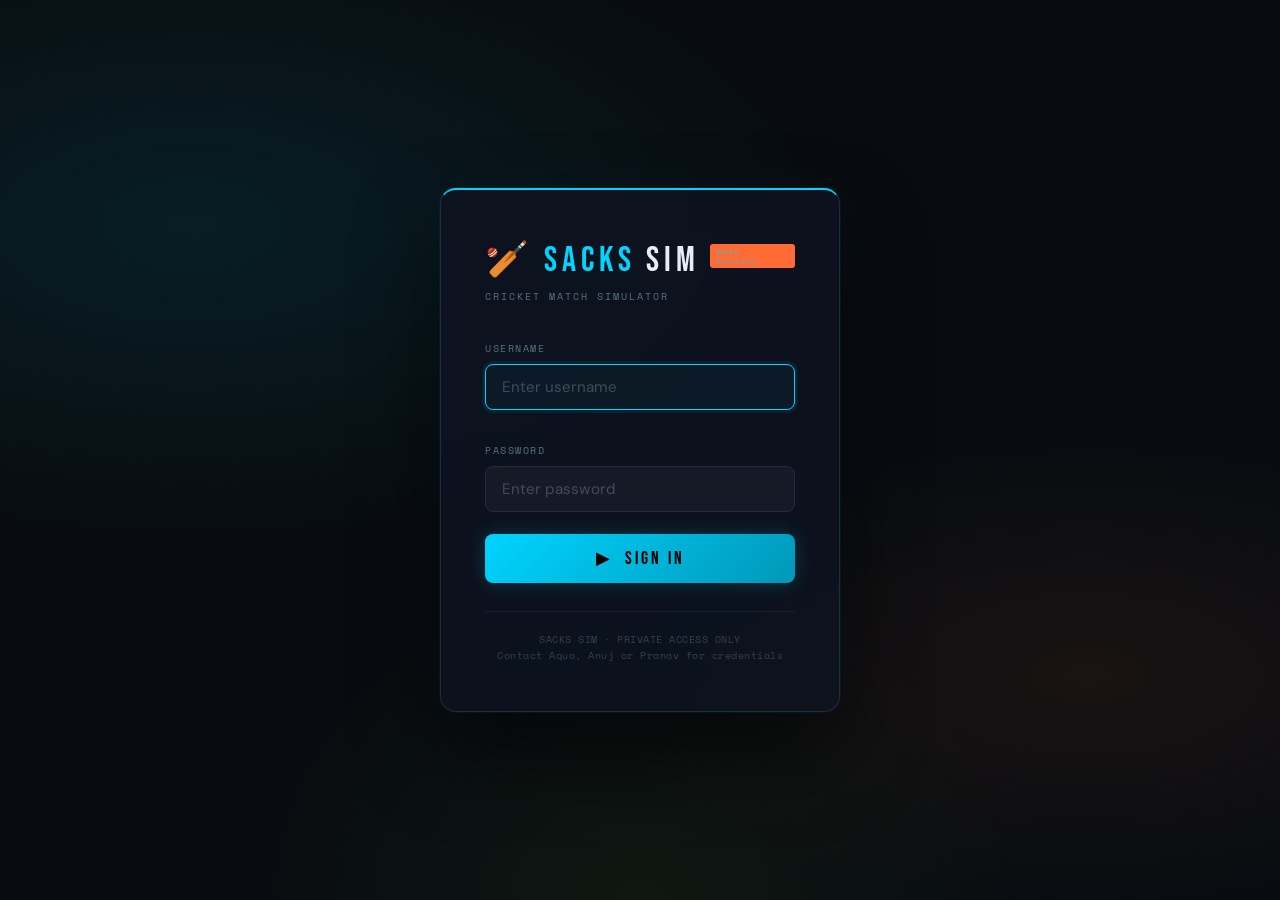
<file: sacks_sim.html>
<!DOCTYPE html>
<html lang="en">
<head>
  <meta charset="UTF-8">
  <meta name="viewport" content="width=device-width, initial-scale=1.0">
  <title>IPL SIM — Cricket Match Simulator</title>
  <link rel="preconnect" href="https://fonts.googleapis.com">
  <link href="https://fonts.googleapis.com/css2?family=Bebas+Neue&family=DM+Sans:ital,wght@0,300;0,400;0,500;1,300&family=Space+Mono:wght@400;700&display=swap" rel="stylesheet">
  <link rel="stylesheet" href="style.css">

  <style>
    /* ════════════════════════════════════════
       LOGIN SCREEN
       ════════════════════════════════════════ */

    #loginScreen {
      position: fixed; inset: 0; z-index: 9999;
      display: flex; align-items: center; justify-content: center;
      background: var(--bg);
      /* Same ambient as body but more intense */
      background-image:
        radial-gradient(ellipse 70% 50% at 15% 25%, rgba(0,212,255,0.09) 0%, transparent 70%),
        radial-gradient(ellipse 60% 40% at 85% 75%, rgba(255,107,53,0.07) 0%, transparent 65%),
        radial-gradient(ellipse 50% 60% at 50% 100%, rgba(163,230,53,0.05) 0%, transparent 60%);
      animation: loginFadeIn 0.4s ease;
    }

    @keyframes loginFadeIn {
      from { opacity: 0; }
      to   { opacity: 1; }
    }

    /* Grid texture same as main */
    #loginScreen::before {
      content: '';
      position: absolute; inset: 0;
      background-image:
        repeating-linear-gradient(90deg, rgba(255,255,255,0.005) 0px, transparent 1px, transparent 40px, rgba(255,255,255,0.005) 40px, transparent 41px),
        repeating-linear-gradient(0deg,  rgba(255,255,255,0.005) 0px, transparent 1px, transparent 40px, rgba(255,255,255,0.005) 40px, transparent 41px);
      pointer-events: none;
    }

    .login-card {
      position: relative; z-index: 1;
      background: rgba(13,19,32,0.85);
      border: 1px solid var(--border);
      border-top: 2px solid var(--accent);
      border-radius: 16px;
      padding: 48px 44px;
      width: 400px;
      max-width: 92vw;
      backdrop-filter: blur(24px);
      box-shadow:
        0 0 0 1px rgba(0,212,255,0.05),
        0 40px 80px rgba(0,0,0,0.6),
        0 0 60px rgba(0,212,255,0.04);
      animation: loginSlideUp 0.4s cubic-bezier(0.22, 1, 0.36, 1);
    }

    @keyframes loginSlideUp {
      from { transform: translateY(24px); opacity: 0; }
      to   { transform: translateY(0);    opacity: 1; }
    }

    .login-card.shake {
      animation: shake 0.45s cubic-bezier(.36,.07,.19,.97);
    }
    @keyframes shake {
      10%, 90% { transform: translateX(-3px); }
      20%, 80% { transform: translateX(5px); }
      30%, 50%, 70% { transform: translateX(-5px); }
      40%, 60% { transform: translateX(5px); }
    }

    .login-logo {
      font-family: 'Bebas Neue', sans-serif;
      font-size: 2.2rem;
      letter-spacing: 5px;
      color: var(--text);
      display: flex; align-items: center; gap: 10px;
      margin-bottom: 6px;
    }
    .login-logo span { color: var(--accent); }

    .login-logo-badge {
      background: var(--accent2);
      color: #fff;
      font-size: 0.4rem;
      font-family: 'Space Mono', monospace;
      padding: 3px 7px;
      border-radius: 3px;
      letter-spacing: 2px;
      align-self: flex-start;
      margin-top: 6px;
    }

    .login-subtitle {
      font-family: 'Space Mono', monospace;
      font-size: 0.65rem;
      color: var(--muted);
      letter-spacing: 2px;
      text-transform: uppercase;
      margin-bottom: 36px;
    }

    .login-field {
      margin-bottom: 18px;
    }

    .login-field label {
      display: block;
      font-family: 'Space Mono', monospace;
      font-size: 0.65rem;
      color: var(--muted);
      letter-spacing: 1.5px;
      text-transform: uppercase;
      margin-bottom: 8px;
    }

    .login-field input {
      width: 100%;
      background: rgba(255,255,255,0.04);
      border: 1px solid var(--border);
      color: var(--text);
      padding: 12px 16px;
      border-radius: 8px;
      font-family: 'DM Sans', sans-serif;
      font-size: 0.95rem;
      outline: none;
      transition: border-color 0.2s, background 0.2s, box-shadow 0.2s;
      -webkit-appearance: none;
      appearance: none;
    }
    .login-field input:focus {
      border-color: var(--accent);
      background: rgba(0,212,255,0.04);
      box-shadow: 0 0 0 3px rgba(0,212,255,0.08);
    }
    .login-field input::placeholder {
      color: rgba(90,112,128,0.6);
    }

    .login-error {
      display: none;
      background: rgba(255,71,87,0.08);
      border: 1px solid rgba(255,71,87,0.25);
      color: var(--danger);
      font-family: 'Space Mono', monospace;
      font-size: 0.7rem;
      padding: 10px 14px;
      border-radius: 6px;
      margin-bottom: 18px;
      letter-spacing: 0.5px;
    }

    .login-btn {
      width: 100%;
      padding: 14px;
      border-radius: 8px;
      border: none;
      background: linear-gradient(135deg, var(--accent), #0098b8);
      color: #000;
      font-family: 'Bebas Neue', sans-serif;
      font-size: 1.1rem;
      letter-spacing: 3px;
      cursor: pointer;
      transition: box-shadow 0.25s, transform 0.15s;
      box-shadow: 0 0 20px rgba(0,212,255,0.2);
      margin-top: 4px;
    }
    .login-btn:hover {
      box-shadow: 0 0 40px rgba(0,212,255,0.4);
      transform: translateY(-1px);
    }
    .login-btn:active {
      transform: translateY(0);
    }

    .login-footer {
      margin-top: 28px;
      padding-top: 20px;
      border-top: 1px solid rgba(30,45,66,0.6);
      font-family: 'Space Mono', monospace;
      font-size: 0.6rem;
      color: rgba(90,112,128,0.5);
      text-align: center;
      letter-spacing: 0.5px;
      line-height: 1.6;
    }

    /* ════════════════════════════════════════
       USER BADGE (header)
       ════════════════════════════════════════ */

    #userBadge {
      display: none;
      align-items: center;
      gap: 10px;
      background: rgba(255,255,255,0.04);
      border: 1px solid var(--border);
      border-radius: 8px;
      padding: 6px 14px;
    }

    .user-badge-name {
      font-family: 'Bebas Neue', sans-serif;
      font-size: 1rem;
      letter-spacing: 2px;
      color: var(--text);
    }

    .user-badge-role {
      font-family: 'Space Mono', monospace;
      font-size: 0.6rem;
      letter-spacing: 1.5px;
    }

    .user-badge-logout {
      background: none;
      border: none;
      color: var(--muted);
      cursor: pointer;
      font-size: 0.9rem;
      padding: 2px 4px;
      border-radius: 4px;
      transition: color 0.2s, background 0.2s;
      margin-left: 4px;
    }
    .user-badge-logout:hover {
      color: var(--danger);
      background: rgba(255,71,87,0.1);
    }

    /* ════════════════════════════════════════
       PLAYING XI EDITOR (sidebar)
       ════════════════════════════════════════ */

    #playerTeamSection {
      display: none;
    }

    .playing-xi-list {
      display: flex;
      flex-direction: column;
      gap: 6px;
    }

    .xi-slot {
      display: flex;
      align-items: center;
      gap: 10px;
    }

    .xi-num {
      font-family: 'Space Mono', monospace;
      font-size: 0.65rem;
      color: var(--muted);
      width: 18px;
      flex-shrink: 0;
      text-align: right;
    }

    .xi-select {
      flex: 1;
      background: rgba(255,255,255,0.04);
      border: 1px solid var(--border);
      color: var(--text);
      padding: 7px 10px;
      border-radius: 6px;
      font-family: 'DM Sans', sans-serif;
      font-size: 0.8rem;
      margin-bottom: 0;
      outline: none;
      transition: border-color 0.2s;
      -webkit-appearance: none;
      appearance: none;
    }
    .xi-select:focus {
      border-color: var(--accent);
    }
    .xi-select option { background: #111926; }

    /* ════════════════════════════════════════
       MASTER-ONLY / PLAYER-ONLY UI STATES
       ════════════════════════════════════════ */

    .player-locked-notice {
      background: rgba(255,107,53,0.05);
      border: 1px solid rgba(255,107,53,0.2);
      border-radius: 8px;
      padding: 12px 16px;
      font-family: 'Space Mono', monospace;
      font-size: 0.68rem;
      color: rgba(255,107,53,0.7);
      line-height: 1.5;
      letter-spacing: 0.3px;
    }
  </style>
</head>
<body>

<!-- ══════════════════════════════════════════
     LOGIN SCREEN
     ══════════════════════════════════════════ -->
<div id="loginScreen">
  <div class="login-card" id="loginCard">
    <div class="login-logo">
      🏏 <span>SACKS</span>SIM
      <span class="login-logo-badge">Baap Version</span>
    </div>
    <div class="login-subtitle">Cricket Match Simulator</div>

    <div id="loginForm">
      <div class="login-field">
        <label for="loginUsername">Username</label>
        <input type="text" id="loginUsername" placeholder="Enter username" autocomplete="username" autofocus>
      </div>
      <div class="login-field">
        <label for="loginPassword">Password</label>
        <input type="password" id="loginPassword" placeholder="Enter password" autocomplete="current-password">
      </div>

      <div class="login-error" id="loginError"></div>

      <button class="login-btn" onclick="attemptLogin()">▶ &nbsp;Sign In</button>
    </div>

    <div class="login-footer">
      SACKS SIM · PRIVATE ACCESS ONLY<br>
      Contact Aqua, Anuj or Pranav for credentials
    </div>
  </div>
</div>

<!-- ══════════════════════════════════════════
     MAIN APP (hidden until login)
     ══════════════════════════════════════════ -->
<div id="appWrapper" style="display:none">
<div class="wrap">

  <!-- ── HEADER ── -->
  <header>
    <div class="logo">
      🏏 <span>SACKS</span>SIM
      <span class="logo-badge">Baap Version</span>
    </div>
    <nav>
      <button class="nav-btn active" onclick="showPage('sim')">Simulator</button>
      <button class="nav-btn" onclick="toggleDashboard()">📊 Dashboard</button>
      <button class="nav-btn" onclick="showPage('howto')">How It Works</button>
    </nav>
    <!-- User badge injected here -->
    <div id="userBadge"></div>
  </header>

  <main>

    <!-- ── SIDEBAR ── -->
    <sidebar>

      <!-- Player Team Management Section (player-level only) -->
      <div id="playerTeamSection"></div>

      <div class="sidebar-section">
        <div class="sidebar-title">Match Setup</div>

        <label for="team1Select">Team 1 (Bats First)</label>
        <select id="team1Select"><option value="">— Select Team —</option></select>

        <label for="team2Select">Team 2</label>
        <select id="team2Select"><option value="">— Select Team —</option></select>

        <label for="venueSelect">Venue</label>
        <select id="venueSelect"><option value="">— Select Venue —</option></select>
      </div>

      <div class="sidebar-section">
        <div class="sidebar-title">Pitch &amp; Conditions</div>

        <label for="pitchType">Pitch Type</label>
        <select id="pitchType">
          <option value="balanced">Balanced</option>
          <option value="green">Green (Seamer Friendly)</option>
          <option value="dusty">Dusty (Spin Friendly)</option>
          <option value="dead">Dead (Flat Batting Track)</option>
          <option value="bouncy">Bouncy (High Pace)</option>
        </select>

        <div class="toggle-row">
          <div>
            <div class="toggle-label">Dew Factor</div>
            <div class="toggle-sub">Helps batting team in 2nd innings</div>
          </div>
          <button class="toggle" id="dewToggle" onclick="this.classList.toggle('on')"></button>
        </div>

        <div class="toggle-row">
          <div>
            <div class="toggle-label">Pitch Deterioration</div>
            <div class="toggle-sub">Surface worsens over match</div>
          </div>
          <button class="toggle" id="detToggle" onclick="this.classList.toggle('on')"></button>
        </div>
      </div>

      <div class="sidebar-section">
        <div class="sidebar-title">Bowling Strategy</div>
        <button class="btn btn-secondary" onclick="openBowlingModal()">📋 Set Bowling Orders</button>
        <div style="font-size:0.7rem; color:var(--muted); margin-top:8px; line-height:1.4;">Leaving empty slots means the bot makes the changes</div>
      </div>

      <div class="sidebar-section">
        <div class="sidebar-title">Simulation Mode</div>

        <div class="toggle-row">
          <div>
            <div class="toggle-label">🔴 Live Match</div>
            <div class="toggle-sub">Ball-by-ball, 1 second per delivery</div>
          </div>
          <button class="toggle" id="liveToggle" onclick="this.classList.toggle('on')"></button>
        </div>

        <div id="liveSpeedRow" style="margin-top:12px;display:none">
          <label for="liveSpeed">Simulation Speed</label>
          <select id="liveSpeed">
            <option value="1200">Slow (1.2s / ball)</option>
            <option value="800" selected>Normal (0.8s / ball)</option>
            <option value="400">Fast (0.4s / ball)</option>
            <option value="150">Turbo (0.15s / ball)</option>
          </select>
        </div>
      </div>

      <div class="sidebar-section">
        <div class="sidebar-title">Toss</div>

        <label for="tossWinner">Toss Winner</label>
        <select id="tossWinner">
          <option value="auto">Auto (Random)</option>
          <option value="team1">Team 1</option>
          <option value="team2">Team 2</option>
        </select>

        <label for="tossDecision">Toss Decision</label>
        <select id="tossDecision">
          <option value="bat">Bat First</option>
          <option value="field">Field First</option>
        </select>
      </div>

      <div class="sidebar-section">
        <button class="btn btn-primary" id="simBtn" onclick="runSimulation()" style="margin-bottom:10px">
          ▶&nbsp; Simulate Match
        </button>
        <button class="btn btn-secondary" onclick="resetAll()">↺&nbsp; Reset</button>
      </div>

      <!-- Player data load status -->
      <div class="sidebar-section" style="padding:16px 24px">
        <div id="dataStatus" class="data-status loading">⏳ Loading player data…</div>
      </div>

    </sidebar>

    <!-- ── CONTENT ── -->
    <div class="content" id="contentArea">

      <!-- HOW TO PAGE -->
      <div id="howtoPage" style="display:none">
        <h2 class="page-title">How It Works</h2>
        <div class="prose">
          <p>IPL Sim is a cricket match simulator that uses real player statistics to simulate Twenty20 matches ball-by-ball. Every delivery is determined by a combination of batting ratings, bowling ratings, pitch conditions, match situation, and a touch of randomness.</p>
          <h3>SIMULATION ENGINE</h3>
          <p>Each ball resolves through a probability cascade: the engine first rolls for a wicket (scaled by bowler skill and pitch assist), then for a boundary (4 or 6), and finally a standard run (0–3). Phase multipliers shift these probabilities across powerplay, middle overs, and the death.</p>
          <h3>PITCH CONDITIONS</h3>
          <p>Green pitches boost pace/seam, dusty pitches assist spinners, dead tracks are batting paradises, and bouncy surfaces amplify pace. Dew in the second innings helps batters.</p>
          <h3>COLLAPSE PROTECTION</h3>
          <p>When multiple wickets fall quickly, the model dampens aggression to simulate the natural caution a new batsman applies — preventing unrealistic 10-wicket collapses in 3 overs.</p>
          <h3>PLAYER DATA</h3>
          <p>Ratings and strike rates are loaded live from <code>players.json</code> — the same data that powers your Discord bot. 267 players, real stats.</p>
        </div>
      </div>

      <!-- SIM PAGE -->
      <div id="simPage">

        <!-- PRE-MATCH STATE -->
        <div id="preMatch">
          <div class="empty-state fade-up">
            <div class="empty-icon">🏟️</div>
            <div class="empty-title">Ready to Simulate</div>
            <div class="empty-sub">Select two teams and a venue, configure conditions, then hit Simulate Match</div>
          </div>
        </div>

        <!-- LIVE MATCH VIEW -->
        <div id="liveMatchView" style="display:none">

          <!-- Live score header -->
          <div class="live-score-header" id="liveScoreHeader">
            <div class="live-badge"><span class="live-dot"></span>LIVE</div>
            <div class="live-match-title" id="liveMatchTitle">—</div>
            <div class="live-inn-badge" id="liveInnBadge">1st Innings</div>
          </div>

          <!-- Main score -->
          <div class="live-main-score-wrap">
            <div class="live-team-score" id="liveTeamScore">
              <div class="live-score-big" id="liveScoreBig">0/0</div>
              <div class="live-score-meta" id="liveScoreMeta">0.0 overs</div>
            </div>
            <div class="live-target-wrap" id="liveTargetWrap" style="display:none">
              <div class="live-target-label">TARGET</div>
              <div class="live-target-num" id="liveTargetNum">—</div>
              <div class="live-rrr" id="liveRRR">RRR —</div>
            </div>
          </div>

          <!-- Current batsmen & bowler -->
          <div class="live-players-row">
            <!-- Striker -->
            <div class="live-player-card striker" id="liveStriker">
              <div class="live-player-label">🏏 STRIKER</div>
              <div class="live-player-name" id="liveStrikerName">—</div>
              <div class="live-player-stats" id="liveStrikerStats">0 (0)</div>
              <div class="live-player-sr" id="liveStrikerSR">SR —</div>
            </div>
            <!-- Non-striker -->
            <div class="live-player-card non-striker" id="liveNonStriker">
              <div class="live-player-label">NON-STRIKER</div>
              <div class="live-player-name" id="liveNonStrikerName">—</div>
              <div class="live-player-stats" id="liveNonStrikerStats">0 (0)</div>
              <div class="live-player-sr" id="liveNonStrikerSR">SR —</div>
            </div>
            <!-- Bowler -->
            <div class="live-player-card bowler" id="liveBowlerCard">
              <div class="live-player-label">⚡ BOWLING</div>
              <div class="live-player-name" id="liveBowlerName">—</div>
              <div class="live-player-stats" id="liveBowlerStats">0-0 (0)</div>
              <div class="live-player-sr" id="liveBowlerEco">Eco —</div>
            </div>
          </div>

          <!-- Current over balls -->
          <div class="live-over-wrap">
            <div class="live-over-label" id="liveOverLabel">THIS OVER</div>
            <div class="live-balls-row" id="liveCurrentOverBalls"></div>
            <div class="live-over-runs" id="liveOverRuns">0 runs this over</div>
          </div>

          <!-- Last ball event flash -->
          <div class="live-event-flash" id="liveEventFlash"></div>

          <!-- Recent overs log -->
          <div class="live-recent-overs" id="liveRecentOvers">
            <div class="live-section-label">RECENT OVERS</div>
            <div id="liveOversLog"></div>
          </div>

          <!-- Control bar -->
          <div class="live-controls">
            <button class="btn btn-danger" id="liveStopBtn" onclick="stopLive()" style="width:auto;padding:10px 28px">
              ⏹ Stop
            </button>
            <div class="live-controls-info" id="liveControlsInfo">Simulating…</div>
          </div>

        </div><!-- /liveMatchView -->

        <!-- MATCH VIEW -->
        <div id="matchView" style="display:none">

          <!-- RESULT BANNER -->
          <div class="result-banner" id="resultBanner">
            <div class="result-emoji">🏆</div>
            <div class="result-title" id="resultTitle">Team Wins!</div>
            <div class="result-subtitle" id="resultSubtitle"></div>
          </div>

          <!-- VENUE INFO -->
          <div class="venue-hero fade-up" id="venueDisplay">
            <div class="venue-top">
              <div>
                <div class="venue-label">Venue</div>
                <div class="venue-name" id="venueName">—</div>
              </div>
              <div class="stat-chips" id="pitchChips"></div>
            </div>
            <div class="toss-display show" id="tossDisplay"></div>
          </div>

          <!-- TABS -->
          <div class="tab-bar">
            <button class="tab active" onclick="switchTab('scorecard')">Scorecard</button>
            <button class="tab" onclick="switchTab('balllog')">Ball Log</button>
            <button class="tab" onclick="switchTab('stats')">Stats</button>
          </div>

          <!-- SCORECARD TAB -->
          <div class="tab-panel active" id="scorecard-panel">
            <div class="inn-btns">
              <button class="btn btn-primary" id="inn1Btn" onclick="showInnings(1)">1st Innings</button>
              <button class="btn btn-secondary" id="inn2Btn" onclick="showInnings(2)">2nd Innings</button>
            </div>
            <div class="innings-row">
              <div class="innings-card active" id="inn1Card">
                <div class="innings-label">1st Innings</div>
                <div class="innings-score" id="inn1Score">—</div>
                <div class="innings-overs" id="inn1Overs">— overs</div>
              </div>
              <div class="innings-card" id="inn2Card">
                <div class="innings-label">2nd Innings</div>
                <div class="innings-score" id="inn2Score">—</div>
                <div class="innings-overs" id="inn2Overs">— overs</div>
              </div>
            </div>

            <div class="scorecard" id="battingCard">
              <div class="scorecard-header">
                <div class="dot"></div>
                <span id="battingTeamLabel">Batting</span>
              </div>
              <table>
                <thead>
                  <tr>
                    <th>Batsman</th>
                    <th class="right">R</th>
                    <th class="right">B</th>
                    <th class="right">4s</th>
                    <th class="right">6s</th>
                    <th class="right">SR</th>
                  </tr>
                </thead>
                <tbody id="battingTbody"></tbody>
              </table>
            </div>

            <div class="scorecard" id="bowlingCard">
              <div class="scorecard-header">
                <div class="dot" style="background:var(--accent2)"></div>
                <span id="bowlingTeamLabel">Bowling</span>
              </div>
              <table>
                <thead>
                  <tr>
                    <th>Bowler</th>
                    <th class="right">O</th>
                    <th class="right">R</th>
                    <th class="right">W</th>
                    <th class="right">Eco</th>
                  </tr>
                </thead>
                <tbody id="bowlingTbody"></tbody>
              </table>
            </div>
          </div>

          <!-- BALL LOG TAB -->
          <div class="tab-panel" id="balllog-panel">
            <div class="inn-btns">
              <button class="btn btn-primary" id="log1Btn" onclick="showLog(1)">1st Innings</button>
              <button class="btn btn-secondary" id="log2Btn" onclick="showLog(2)">2nd Innings</button>
            </div>
            <div class="ball-log-wrap" id="ballLogContainer"></div>
          </div>

          <!-- STATS TAB -->
          <div class="tab-panel" id="stats-panel">
            <div class="stats-grid" id="statsGrid"></div>
          </div>

        </div><!-- /matchView -->
      </div><!-- /simPage -->
    </div><!-- /content -->

  </main>
</div><!-- /wrap -->

<div id="dashOverlay" class="dash-overlay" onclick="toggleDashboard()"></div>

<div id="slideDashboard" class="slide-dashboard">
  <div class="dash-header">
    <h2>🏆 Tournament Dashboard</h2>
    <button class="close-btn" onclick="toggleDashboard()">✕</button>
  </div>

  <div class="tab-bar dash-tabs">
    <button class="tab dash-tab active" onclick="switchDashTab('dash-history')">History</button>
    <button class="tab dash-tab" onclick="switchDashTab('dash-points')">Points Table</button>
    <button class="tab dash-tab" onclick="switchDashTab('dash-teams')">Teams & Players</button>
    <button class="tab dash-tab" onclick="switchDashTab('dash-stats')">Stats</button>
  </div>

  <div class="dash-content">
    <div id="dash-teams-panel" class="dash-panel" style="display:none;">
      <div class="dash-header-row">
        <div class="pts-title">TOURNAMENT ROSTERS</div>
      </div>
      <div id="teamsGridContainer" class="dash-teams-grid"></div>
      <div id="teamRosterContainer" style="display:none;"></div>
    </div>

    <div class="dash-content">
      <div id="dash-history-panel" class="dash-panel active">
        <div class="dash-header-row">
          <div style="font-family:'Space Mono'; color:var(--muted); font-size:0.8rem;" id="dashMatchCount">0 matches</div>
          <div data-master-only>
            <button class="btn btn-secondary dash-action-btn" onclick="clearMatchLog()">Clear All</button>
          </div>
        </div>
        <div id="dashEmptyState" class="empty-state" style="display:none">
          <div class="empty-icon">📊</div>
          <div class="empty-title">No Matches Yet</div>
          <div class="empty-sub">Simulate a match to see history and stats here.</div>
        </div>
        <div id="dashContent" style="display:none;">
          <div id="matchHistoryList"></div>
        </div>
      </div>

      <!-- ── POINTS TABLE PANEL ── -->
      <div id="dash-points-panel" class="dash-panel" style="display:none;">
        <div class="pts-header-row">
          <div class="pts-title">POINTS TABLE</div>
          <div class="pts-subtitle" id="ptsSubtitle">Based on simulated matches</div>
        </div>
        <div id="pointsTableEmpty" class="dash-empty" style="display:none;">
          <div class="dash-empty-icon">🏆</div>
          <div class="dash-empty-title">No Matches Yet</div>
          <div class="dash-empty-sub">Simulate matches between teams to build the points table.</div>
        </div>
        <div id="pointsTableWrap">
          <table class="pts-table" id="pointsTable">
            <thead>
              <tr>
                <th class="pts-th pts-th-rank">#</th>
                <th class="pts-th pts-th-team">Team</th>
                <th class="pts-th pts-th-num">M</th>
                <th class="pts-th pts-th-num">W</th>
                <th class="pts-th pts-th-num">L</th>
                <th class="pts-th pts-th-num">D</th>
                <th class="pts-th pts-th-num pts-pts-col">PTS</th>
                <th class="pts-th pts-th-nrr">NRR</th>
              </tr>
            </thead>
            <tbody id="pointsTableBody"></tbody>
          </table>
        </div>
      </div>

      <div id="dash-stats-panel" class="dash-panel" style="display:none;">
        <div class="caps-col">
          <div class="cap-card orange-cap-card">
            <div class="cap-ambient orange-ambient"></div>
            <div class="cap-inner">
              <div class="cap-icon-wrap orange-icon-wrap"><div class="cap-icon">🧢</div></div>
              <div class="cap-label-tag orange-tag">ORANGE CAP</div>
              <div class="cap-subtitle">MOST RUNS</div>
              <div class="cap-player-name" id="ocPlayerName">—</div>
              <div class="cap-stat-big orange-stat" id="ocRuns">0</div>
              <div class="cap-stat-meta" id="ocMeta">—</div>
              <div class="cap-divider orange-divider"></div>
              <div class="cap-leaderboard" id="ocLeaderboard"></div>
            </div>
          </div>

          <div class="cap-card purple-cap-card">
            <div class="cap-ambient purple-ambient"></div>
            <div class="cap-inner">
              <div class="cap-icon-wrap purple-icon-wrap"><div class="cap-icon">🧢</div></div>
              <div class="cap-label-tag purple-tag">PURPLE CAP</div>
              <div class="cap-subtitle">MOST WICKETS</div>
              <div class="cap-player-name" id="pcPlayerName">—</div>
              <div class="cap-stat-big purple-stat" id="pcWickets">0</div>
              <div class="cap-stat-meta" id="pcMeta">—</div>
              <div class="cap-divider purple-divider"></div>
              <div class="cap-leaderboard" id="pcLeaderboard"></div>
            </div>
          </div>

          <div class="cap-card cyan-cap-card">
            <div class="cap-ambient cyan-ambient"></div>
            <div class="cap-inner">
              <div class="cap-icon-wrap cyan-icon-wrap"><div class="cap-icon">⚡</div></div>
              <div class="cap-label-tag cyan-tag">SUPER STRIKER</div>
              <div class="cap-subtitle">HIGHEST STRIKE RATE</div>
              <div class="cap-player-name" id="ssPlayerName">—</div>
              <div class="cap-stat-big cyan-stat" id="ssStrikeRate">0.0</div>
              <div class="cap-stat-meta" id="ssMeta">Min 15 balls faced</div>
              <div class="cap-divider cyan-divider"></div>
              <div class="cap-leaderboard" id="ssLeaderboard"></div>
            </div>
          </div>
        </div>
      </div>
    </div>
  </div>
</div>

<div id="bowlingModalOverlay" class="dash-overlay" onclick="closeBowlingModal()"></div>
<div id="bowlingModal" class="modal">
  <div class="modal-header">
    <h2 style="font-family:'Bebas Neue'; letter-spacing:2px; margin:0; color:var(--text);">Set Bowling Orders</h2>
    <button class="close-btn" onclick="closeBowlingModal()">✕</button>
  </div>
  <div class="modal-body">
    <div id="t1BowlSetup"></div>
    <div id="t2BowlSetup"></div>
  </div>
  <div class="modal-footer">
    <button class="btn btn-primary" style="width:auto;" onclick="saveBowlingModal()">Save Orders</button>
  </div>
</div>

<!-- LOADING OVERLAY -->
<div id="loading">
  <div class="spinner"></div>
  <div class="loading-text" id="loadingText">Simulating Match…</div>
</div>

</div><!-- /appWrapper -->

<script src="app.js"></script>
<script src="auth.js"></script>
</body>
</html>
</file>
<file: style.css>
/* ─────────────────────────────────────────
   IPL SIM — style.css
   ───────────────────────────────────────── */

/* ── DESIGN TOKENS ── */
:root {
  --bg:       #080c10;
  --surface:  #0d1320;
  --surface2: #111926;
  --border:   #1e2d42;
  --accent:   #00d4ff;
  --accent2:  #ff6b35;
  --accent3:  #a3e635;
  --gold:     #f5c518;
  --text:     #e8edf4;
  --muted:    #5a7080;
  --danger:   #ff4757;
  --success:  #2ecc71;
}

/* ── RESET ── */
*, *::before, *::after { box-sizing: border-box; margin: 0; padding: 0; }
html { scroll-behavior: smooth; }

/* ── BASE ── */
body {
  background: var(--bg);
  color: var(--text);
  font-family: 'DM Sans', sans-serif;
  min-height: 100vh;
  overflow-x: hidden;
}

/* ── AMBIENT BACKGROUND ── */
body::before {
  content: '';
  position: fixed; inset: 0; z-index: 0;
  background:
    radial-gradient(ellipse 60% 40% at 10% 20%, rgba(0,212,255,0.06) 0%, transparent 70%),
    radial-gradient(ellipse 50% 35% at 90% 70%, rgba(255,107,53,0.05) 0%, transparent 65%),
    radial-gradient(ellipse 40% 50% at 50% 100%, rgba(163,230,53,0.04) 0%, transparent 60%);
  pointer-events: none;
}

/* Cricket pitch grid texture overlay */
body::after {
  content: '';
  position: fixed; inset: 0; z-index: 0;
  background-image:
    repeating-linear-gradient(90deg, rgba(255,255,255,0.005) 0px, transparent 1px, transparent 40px, rgba(255,255,255,0.005) 40px, transparent 41px),
    repeating-linear-gradient(0deg,  rgba(255,255,255,0.005) 0px, transparent 1px, transparent 40px, rgba(255,255,255,0.005) 40px, transparent 41px);
  pointer-events: none;
}

.wrap { position: relative; z-index: 1; }

/* ── HEADER ── */
header {
  display: flex; align-items: center; justify-content: space-between;
  padding: 20px 40px;
  border-bottom: 1px solid var(--border);
  background: rgba(8,12,16,0.8);
  backdrop-filter: blur(20px);
  position: sticky; top: 0; z-index: 100;
}

.logo {
  font-family: 'Bebas Neue', sans-serif;
  font-size: 2rem;
  letter-spacing: 4px;
  color: var(--text);
  display: flex; align-items: center; gap: 12px;
}
.logo span { color: var(--accent); }

.logo-badge {
  background: var(--accent2);
  color: #fff;
  font-size: 0.45rem;
  font-family: 'Space Mono', monospace;
  padding: 3px 8px;
  border-radius: 3px;
  letter-spacing: 2px;
  align-self: flex-start;
  margin-top: 4px;
}

nav { display: flex; gap: 8px; }

.nav-btn {
  background: none;
  border: 1px solid var(--border);
  color: var(--muted);
  padding: 8px 18px;
  border-radius: 6px;
  cursor: pointer;
  font-family: 'Space Mono', monospace;
  font-size: 0.7rem;
  letter-spacing: 1px;
  text-transform: uppercase;
  transition: all 0.2s;
}
.nav-btn:hover,
.nav-btn.active {
  border-color: var(--accent);
  color: var(--accent);
  background: rgba(0,212,255,0.05);
}

/* ── MAIN LAYOUT ── */
main {
  display: grid;
  grid-template-columns: 340px 1fr;
  min-height: calc(100vh - 73px);
}

/* ── SIDEBAR ── */
sidebar {
  display: block;
  border-right: 1px solid var(--border);
  background: rgba(13,19,32,0.6);
  backdrop-filter: blur(10px);
  overflow-y: auto;
  max-height: calc(100vh - 73px);
  position: sticky;
  top: 73px;
}

.sidebar-section {
  border-bottom: 1px solid var(--border);
  padding: 24px;
}

.sidebar-title {
  font-family: 'Bebas Neue', sans-serif;
  font-size: 0.85rem;
  letter-spacing: 3px;
  color: var(--muted);
  text-transform: uppercase;
  margin-bottom: 16px;
  display: flex; align-items: center; gap: 8px;
}
.sidebar-title::before {
  content: '';
  display: block;
  width: 3px; height: 14px;
  background: var(--accent);
  border-radius: 2px;
}

/* ── DATA STATUS ── */
.data-status {
  font-family: 'Space Mono', monospace;
  font-size: 0.72rem;
  letter-spacing: 0.5px;
  padding: 8px 12px;
  border-radius: 6px;
  border: 1px solid var(--border);
}
.data-status.loading { color: var(--muted); }
.data-status.ok      { color: var(--accent3); border-color: rgba(163,230,53,0.3); background: rgba(163,230,53,0.05); }
.data-status.error   { color: var(--danger);  border-color: rgba(255,71,87,0.3);  background: rgba(255,71,87,0.05); }

/* ── FORMS ── */
label {
  display: block;
  font-size: 0.72rem;
  color: var(--muted);
  letter-spacing: 1px;
  text-transform: uppercase;
  margin-bottom: 6px;
  font-family: 'Space Mono', monospace;
}

select,
input[type=text],
input[type=number] {
  width: 100%;
  background: rgba(255,255,255,0.04);
  border: 1px solid var(--border);
  color: var(--text);
  padding: 10px 14px;
  border-radius: 8px;
  font-family: 'DM Sans', sans-serif;
  font-size: 0.9rem;
  margin-bottom: 14px;
  outline: none;
  transition: border-color 0.2s, background 0.2s;
  -webkit-appearance: none;
  appearance: none;
}
select:focus,
input:focus {
  border-color: var(--accent);
  background: rgba(0,212,255,0.04);
}
select option { background: #111926; }

/* ── TOGGLE SWITCH ── */
.toggle-row {
  display: flex; align-items: center; justify-content: space-between;
  padding: 8px 0;
  border-bottom: 1px solid rgba(30,45,66,0.5);
  margin-bottom: 8px;
}
.toggle-label { font-size: 0.82rem; color: var(--text); }
.toggle-sub   { font-size: 0.7rem;  color: var(--muted); }

.toggle {
  width: 42px; height: 22px;
  border-radius: 11px;
  background: var(--border);
  position: relative;
  cursor: pointer;
  border: none;
  flex-shrink: 0;
  transition: background 0.2s;
}
.toggle::after {
  content: '';
  position: absolute;
  top: 3px; left: 3px;
  width: 16px; height: 16px;
  border-radius: 50%;
  background: var(--muted);
  transition: all 0.2s;
}
.toggle.on              { background: var(--accent); }
.toggle.on::after       { left: 23px; background: #000; }

/* ── BUTTONS ── */
.btn {
  display: inline-flex; align-items: center; justify-content: center; gap: 8px;
  padding: 12px 24px;
  border-radius: 8px;
  font-family: 'Bebas Neue', sans-serif;
  font-size: 1.05rem;
  letter-spacing: 2px;
  cursor: pointer;
  border: none;
  transition: all 0.25s;
  width: 100%;
}

.btn-primary {
  background: linear-gradient(135deg, var(--accent), #0098b8);
  color: #000;
  box-shadow: 0 0 20px rgba(0,212,255,0.2);
}
.btn-primary:hover {
  box-shadow: 0 0 35px rgba(0,212,255,0.4);
  transform: translateY(-1px);
}
.btn-primary:active { transform: translateY(0); }

.btn-secondary {
  background: rgba(255,255,255,0.05);
  color: var(--text);
  border: 1px solid var(--border);
}
.btn-secondary:hover {
  background: rgba(255,255,255,0.09);
  border-color: var(--muted);
}

.btn-danger {
  background: rgba(255,71,87,0.1);
  color: var(--danger);
  border: 1px solid rgba(255,71,87,0.3);
}
.btn-danger:hover { background: rgba(255,71,87,0.2); }

/* ── CONTENT AREA ── */
.content { padding: 32px; overflow-y: auto; }

/* ── TABS ── */
.tab-bar {
  display: flex; gap: 4px;
  margin-bottom: 28px;
  border-bottom: 1px solid var(--border);
}

.tab {
  background: none; border: none;
  cursor: pointer;
  font-family: 'Space Mono', monospace;
  font-size: 0.72rem; letter-spacing: 1px; text-transform: uppercase;
  color: var(--muted);
  padding: 12px 20px;
  border-bottom: 2px solid transparent;
  margin-bottom: -1px;
  transition: all 0.2s;
}
.tab:hover  { color: var(--text); }
.tab.active { color: var(--accent); border-bottom-color: var(--accent); }

.tab-panel         { display: none; }
.tab-panel.active  { display: block; }

/* ── INNINGS BUTTONS ── */
.inn-btns {
  display: flex; gap: 10px;
  margin-bottom: 20px;
}
.inn-btns .btn {
  flex: 1;
  font-size: 0.85rem;
  padding: 10px;
}

/* ── INNINGS SUMMARY CARDS ── */
.innings-row {
  display: grid; grid-template-columns: 1fr 1fr;
  gap: 16px; margin-bottom: 24px;
}
.innings-card {
  background: rgba(255,255,255,0.03);
  border: 1px solid var(--border);
  border-radius: 10px; padding: 16px;
  transition: border-color 0.3s;
}
.innings-card.active { border-color: var(--accent); }

.innings-label {
  font-size: 0.65rem; letter-spacing: 2px; color: var(--muted);
  font-family: 'Space Mono', monospace; text-transform: uppercase;
  margin-bottom: 6px;
}
.innings-score {
  font-family: 'Bebas Neue', sans-serif;
  font-size: 1.8rem; color: var(--text);
}
.innings-overs {
  font-size: 0.72rem; color: var(--muted);
  font-family: 'Space Mono', monospace;
}

/* ── SCORECARD TABLE ── */
.scorecard {
  background: var(--surface);
  border: 1px solid var(--border);
  border-radius: 12px;
  overflow: hidden;
  margin-bottom: 20px;
}

.scorecard-header {
  background: rgba(255,255,255,0.04);
  padding: 14px 20px;
  font-family: 'Bebas Neue', sans-serif;
  letter-spacing: 3px; font-size: 0.9rem;
  color: var(--muted);
  border-bottom: 1px solid var(--border);
  display: flex; align-items: center; gap: 10px;
}
.scorecard-header .dot {
  width: 8px; height: 8px; border-radius: 50%;
  background: var(--accent);
}

table { width: 100%; border-collapse: collapse; }

th {
  font-family: 'Space Mono', monospace;
  font-size: 0.62rem; letter-spacing: 1px; text-transform: uppercase;
  color: var(--muted); padding: 10px 16px;
  text-align: left; border-bottom: 1px solid var(--border);
  background: rgba(0,0,0,0.2);
}
th.right { text-align: right; }

td {
  padding: 12px 16px; font-size: 0.88rem;
  border-bottom: 1px solid rgba(30,45,66,0.5);
  transition: background 0.15s;
}
td.right {
  text-align: right;
  font-family: 'Space Mono', monospace;
  font-size: 0.82rem;
}
tr:hover td  { background: rgba(255,255,255,0.02); }
tr:last-child td { border-bottom: none; }

.player-name-cell { font-weight: 500; }
.dismissal-text {
  font-size: 0.75rem; color: var(--muted);
  display: block; margin-top: 2px;
}

.sr-bar-wrap { display: flex; align-items: center; gap: 8px; justify-content: flex-end; }
.sr-bar { height: 3px; border-radius: 2px; background: var(--accent); transition: width 0.5s; }

/* ── BALL LOG ── */
.ball-log-wrap {
  background: var(--surface);
  border: 1px solid var(--border);
  border-radius: 12px;
  overflow: hidden;
  margin-bottom: 20px;
}

.over-row { padding: 14px 20px; border-bottom: 1px solid var(--border); }
.over-row:last-child { border-bottom: none; }

.over-header {
  font-family: 'Space Mono', monospace;
  font-size: 0.68rem; color: var(--muted);
  letter-spacing: 1px; margin-bottom: 8px;
  text-transform: uppercase;
}

.balls-row { display: flex; gap: 8px; flex-wrap: wrap; }

.ball-chip {
  width: 38px; height: 38px; border-radius: 50%;
  display: flex; align-items: center; justify-content: center;
  font-family: 'Bebas Neue', sans-serif; font-size: 1.1rem;
  border: 2px solid transparent;
  position: relative;
  transition: transform 0.2s;
  cursor: default;
  flex-shrink: 0;
}
.ball-chip:hover   { transform: scale(1.1); }
.ball-chip.dot     { background: rgba(90,112,128,0.2); color: var(--muted);   border-color: var(--border); }
.ball-chip.one     { background: rgba(232,237,244,0.08); color: var(--text);  border-color: rgba(232,237,244,0.15); }
.ball-chip.two     { background: rgba(232,237,244,0.08); color: var(--text);  border-color: rgba(232,237,244,0.15); }
.ball-chip.three   { background: rgba(163,230,53,0.12); color: var(--accent3); border-color: rgba(163,230,53,0.3); }
.ball-chip.four    { background: rgba(0,212,255,0.12);  color: var(--accent); border-color: rgba(0,212,255,0.4); }
.ball-chip.six     { background: rgba(255,107,53,0.15); color: var(--accent2); border-color: rgba(255,107,53,0.5); }
.ball-chip.wicket  { background: rgba(255,71,87,0.18);  color: var(--danger); border-color: rgba(255,71,87,0.5); }

/* ── VENUE HERO ── */
.venue-hero {
  background: linear-gradient(135deg, rgba(13,19,32,0.9), rgba(8,12,16,0.9));
  border: 1px solid var(--border);
  border-radius: 16px; padding: 24px;
  margin-bottom: 20px;
}
.venue-top {
  display: flex; align-items: center; justify-content: space-between;
  flex-wrap: wrap; gap: 12px; margin-bottom: 14px;
}
.venue-label { font-size: 0.65rem; letter-spacing: 2px; color: var(--muted); font-family: 'Space Mono', monospace; text-transform: uppercase; margin-bottom: 4px; }
.venue-name  { font-family: 'Bebas Neue', sans-serif; font-size: 1.5rem; letter-spacing: 2px; }

.stat-chips  { display: flex; gap: 10px; flex-wrap: wrap; }
.stat-chip {
  background: rgba(255,255,255,0.05);
  border: 1px solid var(--border);
  border-radius: 8px; padding: 8px 14px;
  display: flex; flex-direction: column; align-items: center;
}
.stat-chip-label { font-size: 0.6rem; color: var(--muted); letter-spacing: 1px; text-transform: uppercase; font-family: 'Space Mono', monospace; }
.stat-chip-val   { font-family: 'Bebas Neue', sans-serif; font-size: 1.2rem; margin-top: 2px; }

/* ── TOSS DISPLAY ── */
.toss-display {
  background: var(--surface);
  border: 1px solid var(--border);
  border-radius: 12px; padding: 14px 18px;
  font-family: 'Space Mono', monospace;
  font-size: 0.82rem; color: var(--muted);
  line-height: 1.6;
  display: none;
}
.toss-display.show { display: block; }

/* ── RESULT BANNER ── */
.result-banner {
  background: linear-gradient(135deg, rgba(0,212,255,0.1), rgba(255,107,53,0.1));
  border: 1px solid rgba(0,212,255,0.3);
  border-radius: 16px; padding: 32px;
  text-align: center; margin-bottom: 24px;
  display: none;
}
.result-banner.show { display: block; }

.result-emoji  { font-size: 3rem; margin-bottom: 8px; }
.result-title  { font-family: 'Bebas Neue', sans-serif; font-size: 2.5rem; letter-spacing: 4px; color: var(--accent); }
.result-subtitle { font-size: 0.9rem; color: var(--muted); margin-top: 8px; font-family: 'Space Mono', monospace; }

/* ── STATS GRID ── */
.stats-grid {
  display: grid;
  grid-template-columns: 1fr 1fr;
  gap: 16px;
}

/* ── HOW-TO PAGE ── */
.page-title {
  font-family: 'Bebas Neue', sans-serif;
  font-size: 2rem; letter-spacing: 4px;
  margin-bottom: 24px;
}
.prose {
  max-width: 640px;
  line-height: 1.8; color: var(--muted); font-size: 0.92rem;
}
.prose p  { margin-bottom: 16px; }
.prose h3 {
  font-family: 'Bebas Neue', sans-serif; letter-spacing: 2px;
  color: var(--text); margin-bottom: 8px; font-size: 1.1rem;
}
.prose code {
  background: var(--surface2); border: 1px solid var(--border);
  border-radius: 4px; padding: 1px 6px;
  font-family: 'Space Mono', monospace; font-size: 0.82rem;
  color: var(--accent);
}

/* ── EMPTY STATE ── */
.empty-state {
  display: flex; flex-direction: column;
  align-items: center; justify-content: center;
  padding: 80px 40px; color: var(--muted); text-align: center; gap: 16px;
}
.empty-icon  { font-size: 4rem; opacity: 0.3; }
.empty-title { font-family: 'Bebas Neue', sans-serif; font-size: 1.5rem; letter-spacing: 3px; color: var(--muted); }
.empty-sub   { font-size: 0.85rem; max-width: 280px; line-height: 1.6; }

/* ── TOOLTIP ── */
[data-tip] { position: relative; }
[data-tip]:hover::after {
  content: attr(data-tip);
  position: absolute; bottom: calc(100% + 8px); left: 50%; transform: translateX(-50%);
  background: #0d1320; border: 1px solid var(--border);
  color: var(--text); font-size: 0.72rem; padding: 4px 10px;
  border-radius: 6px; white-space: nowrap; pointer-events: none;
  font-family: 'Space Mono', monospace; z-index: 99;
}

/* ── LOADING OVERLAY ── */
#loading {
  display: none; position: fixed; inset: 0; z-index: 999;
  background: rgba(8,12,16,0.9); backdrop-filter: blur(10px);
  align-items: center; justify-content: center;
  flex-direction: column; gap: 24px;
}
#loading.show { display: flex; }

.spinner {
  width: 60px; height: 60px; border-radius: 50%;
  border: 3px solid var(--border);
  border-top-color: var(--accent);
  animation: spin 0.8s linear infinite;
}

.loading-text {
  font-family: 'Bebas Neue', sans-serif;
  font-size: 1.4rem; letter-spacing: 4px; color: var(--muted);
  animation: pulse 1.5s ease-in-out infinite;
}

/* ── ANIMATIONS ── */
@keyframes spin  { to { transform: rotate(360deg); } }
@keyframes pulse { 0%,100%{opacity:0.4} 50%{opacity:1} }
@keyframes fadeUp {
  from { opacity: 0; transform: translateY(16px); }
  to   { opacity: 1; transform: translateY(0); }
}
.fade-up { animation: fadeUp 0.4s ease both; }

/* ── RESPONSIVE ── */
@media (max-width: 900px) {
  main { grid-template-columns: 1fr; }
  sidebar { position: static; max-height: none; border-right: none; border-bottom: 1px solid var(--border); }
  header  { padding: 14px 20px; }
  .content { padding: 20px; }
  .stats-grid { grid-template-columns: 1fr; }
}

/* ─────────────────────────────────────────
   LIVE MATCH MODE
   ───────────────────────────────────────── */

/* ── LIVE HEADER ── */
.live-score-header {
  display: flex; align-items: center; gap: 14px;
  padding: 16px 20px;
  background: rgba(255,71,87,0.06);
  border: 1px solid rgba(255,71,87,0.2);
  border-radius: 12px;
  margin-bottom: 18px;
}

.live-badge {
  display: flex; align-items: center; gap: 6px;
  background: var(--danger);
  color: #fff;
  font-family: 'Space Mono', monospace;
  font-size: 0.65rem; letter-spacing: 2px;
  padding: 4px 10px; border-radius: 20px;
  flex-shrink: 0;
}

.live-dot {
  display: inline-block;
  width: 6px; height: 6px; border-radius: 50%;
  background: #fff;
  animation: livePulse 1s ease-in-out infinite;
}

@keyframes livePulse {
  0%, 100% { opacity: 1; transform: scale(1); }
  50%       { opacity: 0.3; transform: scale(0.7); }
}

.live-match-title {
  font-family: 'Bebas Neue', sans-serif;
  font-size: 1.1rem; letter-spacing: 2px;
  flex: 1;
}

.live-inn-badge {
  font-family: 'Space Mono', monospace;
  font-size: 0.65rem; color: var(--muted);
  letter-spacing: 1px; text-transform: uppercase;
  background: rgba(255,255,255,0.05);
  border: 1px solid var(--border);
  padding: 4px 10px; border-radius: 6px;
}

/* ── MAIN SCORE ── */
.live-main-score-wrap {
  display: flex; align-items: flex-end; justify-content: space-between;
  gap: 16px;
  background: var(--surface);
  border: 1px solid var(--border);
  border-radius: 16px;
  padding: 24px 28px;
  margin-bottom: 16px;
}

.live-score-big {
  font-family: 'Bebas Neue', sans-serif;
  font-size: 4.5rem; line-height: 1;
  color: var(--text);
  transition: color 0.3s;
}
.live-score-big.flash-wicket { color: var(--danger) !important; }
.live-score-big.flash-six    { color: var(--accent2) !important; }
.live-score-big.flash-four   { color: var(--accent) !important; }

.live-score-meta {
  font-family: 'Space Mono', monospace;
  font-size: 0.8rem; color: var(--muted);
  margin-top: 4px;
}

.live-target-wrap {
  text-align: right;
}
.live-target-label {
  font-family: 'Space Mono', monospace;
  font-size: 0.62rem; color: var(--muted);
  letter-spacing: 2px; text-transform: uppercase;
  margin-bottom: 4px;
}
.live-target-num {
  font-family: 'Bebas Neue', sans-serif;
  font-size: 2.2rem; color: var(--accent2);
}
.live-rrr {
  font-family: 'Space Mono', monospace;
  font-size: 0.72rem; color: var(--muted);
  margin-top: 2px;
}

/* ── PLAYERS ROW ── */
.live-players-row {
  display: grid; grid-template-columns: 1fr 1fr 1fr;
  gap: 10px; margin-bottom: 16px;
}

.live-player-card {
  background: var(--surface);
  border: 1px solid var(--border);
  border-radius: 12px;
  padding: 14px 16px;
  transition: border-color 0.3s, background 0.3s;
  min-width: 0;
}

.live-player-card.striker {
  border-color: rgba(0,212,255,0.4);
  background: rgba(0,212,255,0.04);
}
.live-player-card.non-striker {
  border-color: var(--border);
}
.live-player-card.bowler {
  border-color: rgba(255,107,53,0.4);
  background: rgba(255,107,53,0.04);
}

/* Flash when new batsman comes in */
.live-player-card.new-bat {
  animation: newBatFlash 0.6s ease;
}
@keyframes newBatFlash {
  0%   { background: rgba(163,230,53,0.25); border-color: var(--accent3); }
  100% { background: inherit; }
}

.live-player-label {
  font-family: 'Space Mono', monospace;
  font-size: 0.58rem; color: var(--muted);
  letter-spacing: 1.5px; text-transform: uppercase;
  margin-bottom: 6px;
}
.live-player-card.striker  .live-player-label { color: var(--accent); }
.live-player-card.bowler   .live-player-label { color: var(--accent2); }

.live-player-name {
  font-family: 'Bebas Neue', sans-serif;
  font-size: 1.1rem; letter-spacing: 1px;
  white-space: nowrap; overflow: hidden; text-overflow: ellipsis;
  margin-bottom: 4px;
}
.live-player-stats {
  font-family: 'Space Mono', monospace;
  font-size: 0.82rem; color: var(--text);
}
.live-player-sr {
  font-family: 'Space Mono', monospace;
  font-size: 0.68rem; color: var(--muted);
  margin-top: 2px;
}

/* ── CURRENT OVER ── */
.live-over-wrap {
  background: var(--surface);
  border: 1px solid var(--border);
  border-radius: 12px;
  padding: 16px 20px;
  margin-bottom: 16px;
}

.live-over-label {
  font-family: 'Space Mono', monospace;
  font-size: 0.62rem; color: var(--muted);
  letter-spacing: 2px; text-transform: uppercase;
  margin-bottom: 10px;
}

.live-balls-row {
  display: flex; gap: 8px; flex-wrap: wrap;
  min-height: 38px;
  margin-bottom: 8px;
}

/* Incoming ball chip animation */
.ball-chip.ball-arrive {
  animation: ballArrive 0.35s cubic-bezier(0.34, 1.56, 0.64, 1) both;
}
@keyframes ballArrive {
  from { transform: scale(0) rotate(-90deg); opacity: 0; }
  to   { transform: scale(1) rotate(0deg);   opacity: 1; }
}

.live-over-runs {
  font-size: 0.75rem; color: var(--muted);
  font-family: 'Space Mono', monospace;
}

/* ── EVENT FLASH ── */
.live-event-flash {
  height: 52px;
  display: flex; align-items: center; justify-content: center;
  font-family: 'Bebas Neue', sans-serif;
  font-size: 1.6rem; letter-spacing: 3px;
  border-radius: 10px;
  margin-bottom: 16px;
  transition: all 0.25s;
  opacity: 0;
}

.live-event-flash.show {
  opacity: 1;
  animation: flashIn 0.3s ease both;
}
@keyframes flashIn {
  from { transform: scale(0.9); opacity: 0; }
  to   { transform: scale(1);   opacity: 1; }
}

.live-event-flash.ev-dot     { color: var(--muted);   background: rgba(90,112,128,0.1);    border: 1px solid var(--border); }
.live-event-flash.ev-single  { color: var(--text);    background: rgba(232,237,244,0.06);  border: 1px solid rgba(232,237,244,0.1); }
.live-event-flash.ev-two     { color: var(--text);    background: rgba(232,237,244,0.06);  border: 1px solid rgba(232,237,244,0.1); }
.live-event-flash.ev-three   { color: var(--accent3); background: rgba(163,230,53,0.08);   border: 1px solid rgba(163,230,53,0.25); }
.live-event-flash.ev-four    { color: var(--accent);  background: rgba(0,212,255,0.1);     border: 1px solid rgba(0,212,255,0.35); }
.live-event-flash.ev-six     { color: var(--accent2); background: rgba(255,107,53,0.12);   border: 1px solid rgba(255,107,53,0.4); }
.live-event-flash.ev-wicket  { color: var(--danger);  background: rgba(255,71,87,0.12);    border: 1px solid rgba(255,71,87,0.4); }

/* ── RECENT OVERS ── */
.live-recent-overs {
  background: var(--surface);
  border: 1px solid var(--border);
  border-radius: 12px;
  padding: 16px 20px;
  margin-bottom: 16px;
  max-height: 260px;
  overflow-y: auto;
}

.live-section-label {
  font-family: 'Space Mono', monospace;
  font-size: 0.62rem; color: var(--muted);
  letter-spacing: 2px; text-transform: uppercase;
  margin-bottom: 10px;
}

.live-over-log-row {
  display: flex; align-items: center; gap: 12px;
  padding: 8px 0;
  border-bottom: 1px solid rgba(30,45,66,0.5);
  animation: fadeUp 0.3s ease both;
}
.live-over-log-row:last-child { border-bottom: none; }

.live-over-num {
  font-family: 'Space Mono', monospace;
  font-size: 0.65rem; color: var(--muted);
  width: 40px; flex-shrink: 0;
}
.live-over-chips { display: flex; gap: 5px; flex-wrap: wrap; flex: 1; }
.live-over-chips .ball-chip { width: 30px; height: 30px; font-size: 0.9rem; }
.live-over-summary {
  font-family: 'Space Mono', monospace;
  font-size: 0.68rem; color: var(--muted);
  text-align: right; white-space: nowrap;
}

/* ── CONTROLS ── */
.live-controls {
  display: flex; align-items: center; gap: 16px;
  padding: 12px 0;
}
.live-controls-info {
  font-family: 'Space Mono', monospace;
  font-size: 0.72rem; color: var(--muted);
  letter-spacing: 1px;
}

/* ── INNINGS BREAK OVERLAY ── */
.live-innings-break {
  text-align: center;
  padding: 32px;
  background: linear-gradient(135deg, rgba(0,212,255,0.07), rgba(255,107,53,0.07));
  border: 1px solid var(--border);
  border-radius: 16px;
  margin-bottom: 20px;
  display: none;
}
.live-innings-break.show { display: block; }
.live-innings-break-title {
  font-family: 'Bebas Neue', sans-serif;
  font-size: 2rem; letter-spacing: 4px; color: var(--accent);
  margin-bottom: 8px;
}
.live-innings-break-sub {
  font-family: 'Space Mono', monospace;
  font-size: 0.8rem; color: var(--muted);
}

/* Responsive override */
@media (max-width: 700px) {
  .live-players-row { grid-template-columns: 1fr 1fr; }
  .live-player-card.bowler { grid-column: 1 / -1; }
  .live-score-big { font-size: 3rem; }
}
/* ─────────────────────────────────────────
   PLAYER SUBTYPE BADGES
   ───────────────────────────────────────── */

.subtype-badge {
  display: inline-block;
  font-family: 'Space Mono', monospace;
  font-size: 0.55rem;
  letter-spacing: 1px;
  text-transform: uppercase;
  padding: 2px 7px;
  border-radius: 20px;
  border: 1px solid transparent;
  vertical-align: middle;
  flex-shrink: 0;
  white-space: nowrap;
}

/* Bat subtypes */
.bat-basher    { color: #ff6b35; background: rgba(255,107,53,0.12); border-color: rgba(255,107,53,0.4); }
.bat-anchor    { color: #00d4ff; background: rgba(0,212,255,0.10);  border-color: rgba(0,212,255,0.35); }
.bat-defensive { color: #a3e635; background: rgba(163,230,53,0.10); border-color: rgba(163,230,53,0.35); }
.bat-switcher  { color: #c084fc; background: rgba(192,132,252,0.12); border-color: rgba(192,132,252,0.40); }

/* Bowl subtypes — pacers */
.bowl-breezer     { color: #38bdf8; background: rgba(56,189,248,0.12); border-color: rgba(56,189,248,0.4); }
.bowl-rattler     { color: #fb923c; background: rgba(251,146,60,0.12); border-color: rgba(251,146,60,0.4); }
.bowl-executioner { color: #f43f5e; background: rgba(244,63,94,0.12);  border-color: rgba(244,63,94,0.4); }

/* Bowl subtypes — spinners */
.bowl-controller { color: #a3e635; background: rgba(163,230,53,0.10); border-color: rgba(163,230,53,0.35); }
.bowl-trickster  { color: #e879f9; background: rgba(232,121,249,0.12); border-color: rgba(232,121,249,0.4); }

/* ─────────────────────────────────────────
   SLIDE-IN DASHBOARD
   ───────────────────────────────────────── */

.dash-overlay {
  position: fixed; inset: 0;
  background: rgba(0,0,0,0.65);
  backdrop-filter: blur(6px);
  z-index: 9998; opacity: 0; pointer-events: none;
  transition: opacity 0.4s ease;
}
.dash-overlay.show { opacity: 1; pointer-events: auto; }

.slide-dashboard {
  position: fixed; top: 0; left: -850px; width: 850px; max-width: 100vw; height: 100vh;
  background: #060a0f;
  z-index: 9999;
  transition: left 0.38s cubic-bezier(0.4, 0, 0.2, 1);
  box-shadow: 8px 0 60px rgba(0,0,0,0.9);
  display: flex; flex-direction: column;
  border-right: 1px solid rgba(255,255,255,0.06);
  overflow: hidden;
}
.slide-dashboard.open { left: 0; }

/* Subtle inner glow at the edge */
.slide-dashboard::after {
  content: '';
  position: absolute; top: 0; right: 0; bottom: 0; width: 1px;
  background: linear-gradient(to bottom,
    transparent 0%,
    rgba(255,255,255,0.08) 20%,
    rgba(255,255,255,0.04) 80%,
    transparent 100%);
  pointer-events: none;
}

/* ── HEADER ── */
.slide-dashboard .dash-header {
  display: flex; justify-content: space-between; align-items: center;
  padding: 22px 28px 18px;
  border-bottom: 1px solid rgba(255,255,255,0.05);
  background: rgba(6,10,15,0.9);
  backdrop-filter: blur(10px);
  flex-shrink: 0;
  position: relative;
}
.slide-dashboard .dash-header::before {
  content: '';
  position: absolute; inset: 0;
  background: radial-gradient(ellipse 60% 100% at 0% 50%, rgba(255,140,0,0.04) 0%, transparent 70%);
  pointer-events: none;
}
.slide-dashboard .dash-header h2 {
  font-family: 'Bebas Neue', sans-serif;
  font-size: 1.6rem; letter-spacing: 3px;
  color: var(--text); margin: 0;
  display: flex; align-items: center; gap: 10px;
}
.close-btn {
  background: rgba(255,255,255,0.05);
  border: 1px solid rgba(255,255,255,0.08);
  color: var(--muted); font-size: 1rem;
  cursor: pointer; transition: all 0.2s;
  width: 32px; height: 32px; border-radius: 50%;
  display: flex; align-items: center; justify-content: center;
}
.close-btn:hover { color: #fff; background: rgba(255,71,87,0.2); border-color: rgba(255,71,87,0.4); }

/* ── TABS ── */
.slide-dashboard .dash-tabs {
  padding: 0 20px;
  background: rgba(6,10,15,0.8);
  border-bottom: 1px solid rgba(255,255,255,0.05);
  margin-bottom: 0;
  flex-shrink: 0;
}

/* ── SCROLLABLE CONTENT ── */
.slide-dashboard .dash-content {
  flex: 1; overflow-y: auto; padding: 20px 20px 32px;
  scrollbar-width: thin;
  scrollbar-color: rgba(255,255,255,0.08) transparent;
}
.slide-dashboard .dash-content::-webkit-scrollbar { width: 4px; }
.slide-dashboard .dash-content::-webkit-scrollbar-thumb { background: rgba(255,255,255,0.08); border-radius: 2px; }

/* ── CAPS COLUMN ── */
.caps-col { display: flex; flex-direction: column; gap: 16px; }

/* ── Trash Bin Logo ── */
.dash-delete-btn {
  display: flex;
  align-items: center;
  justify-content: center;
  width: 28px;
  height: 28px;
  border-radius: 6px;
  background: rgba(255, 71, 87, 0.08); /* Subtle red tint */
  color: var(--danger);
  margin-left: 12px;
  transition: all 0.2s ease;
  flex-shrink: 0;
  border: 1px solid transparent;
}

.dash-delete-btn:hover {
  background: rgba(255, 71, 87, 0.15);
  border-color: rgba(255, 71, 87, 0.3);
  transform: scale(1.05);
}

.dash-delete-btn svg {
  width: 14px;
  height: 14px;
}

/* ═══════════════════════════════════════════
   CAP CARDS — shared base
   ═══════════════════════════════════════════ */

.cap-card {
  position: relative;
  border-radius: 18px;
  overflow: hidden;
  border: 1px solid rgba(255,255,255,0.06);
  transition: transform 0.25s ease, box-shadow 0.25s ease;
}
.cap-card:hover { transform: translateY(-2px); }

.cap-ambient {
  position: absolute; inset: 0; z-index: 0; pointer-events: none;
}

.cap-inner {
  position: relative; z-index: 1;
  padding: 22px 20px 18px;
}

/* ── TOP ROW: icon + label ── */
.cap-top-row {
  display: flex; align-items: center; gap: 14px;
  margin-bottom: 14px;
}

.cap-icon-wrap {
  width: 52px; height: 52px; border-radius: 14px;
  display: flex; align-items: center; justify-content: center;
  flex-shrink: 0;
}
.cap-icon { font-size: 1.6rem; line-height: 1; }

.cap-label-col { flex: 1; min-width: 0; }

.cap-label-tag {
  font-family: 'Space Mono', monospace;
  font-size: 0.58rem; letter-spacing: 3px;
  padding: 3px 10px; border-radius: 20px;
  display: inline-block; margin-bottom: 5px;
}
.cap-subtitle {
  font-size: 0.68rem; color: rgba(255,255,255,0.3);
  font-family: 'Space Mono', monospace;
  letter-spacing: 0.5px;
}

/* ── HERO STAT ── */
.cap-hero {
  display: flex; align-items: flex-end; gap: 10px;
  margin-bottom: 4px;
}
.cap-player-name {
  font-family: 'Bebas Neue', sans-serif;
  font-size: 1.7rem; letter-spacing: 1.5px;
  color: rgba(255,255,255,0.92); line-height: 1;
  white-space: nowrap; overflow: hidden; text-overflow: ellipsis;
  flex: 1;
}
.cap-stat-big {
  font-family: 'Bebas Neue', sans-serif;
  font-size: 2.8rem; line-height: 1;
  flex-shrink: 0;
}
.cap-stat-meta {
  font-size: 0.68rem; color: rgba(255,255,255,0.28);
  font-family: 'Space Mono', monospace;
  margin-bottom: 14px; letter-spacing: 0.5px;
}

.cap-divider {
  width: 100%; height: 1px; margin-bottom: 12px;
}

/* ── LEADERBOARD ROWS ── */
.cap-leaderboard { width: 100%; }

.cap-lb-row {
  display: flex; align-items: center; gap: 10px;
  padding: 6px 0;
  border-bottom: 1px solid rgba(255,255,255,0.04);
  font-size: 0.8rem;
  transition: background 0.15s;
  border-radius: 4px;
}
.cap-lb-row:last-child { border-bottom: none; }
.cap-lb-row:first-child .cap-lb-name { font-weight: 500; }

.cap-lb-rank {
  font-family: 'Space Mono', monospace;
  font-size: 0.6rem; width: 20px; text-align: center;
  flex-shrink: 0; border-radius: 4px; padding: 2px 0;
  color: rgba(255,255,255,0.2);
}
.cap-lb-rank.gold   { color: #f5c518; background: rgba(245,197,24,0.1); }
.cap-lb-rank.silver { color: #b8c4ce; background: rgba(184,196,206,0.08); }
.cap-lb-rank.bronze { color: #cd7f32; background: rgba(205,127,50,0.08); }

.cap-lb-name {
  flex: 1; color: rgba(255,255,255,0.65);
  overflow: hidden; text-overflow: ellipsis; white-space: nowrap;
  font-size: 0.82rem;
}
.cap-lb-val {
  font-family: 'Space Mono', monospace;
  font-size: 0.8rem; flex-shrink: 0; font-weight: 700;
}
.cap-lb-sub {
  font-family: 'Space Mono', monospace;
  font-size: 0.58rem; color: rgba(255,255,255,0.18);
  flex-shrink: 0; min-width: 50px; text-align: right;
}

/* ═══════════════════════════════════════════
   ORANGE CAP
   ═══════════════════════════════════════════ */

.orange-cap-card {
  background: linear-gradient(145deg, #120700 0%, #0d0a08 50%, #090b0f 100%);
  box-shadow: 0 4px 40px rgba(255,120,0,0.12), inset 0 0 60px rgba(255,100,0,0.03);
}
.orange-cap-card:hover {
  box-shadow: 0 8px 50px rgba(255,130,0,0.18), inset 0 0 60px rgba(255,100,0,0.04);
}
.orange-ambient {
  background:
    radial-gradient(ellipse 100% 80% at -10% -20%, rgba(255,140,0,0.28) 0%, transparent 55%),
    radial-gradient(ellipse 70% 50% at 100% 110%, rgba(255,60,0,0.12) 0%, transparent 55%),
    radial-gradient(ellipse 50% 30% at 50% 100%, rgba(200,80,0,0.06) 0%, transparent 60%);
}
.orange-icon-wrap {
  background: linear-gradient(135deg, rgba(255,140,0,0.2), rgba(255,70,0,0.1));
  box-shadow: 0 0 20px rgba(255,130,0,0.35), inset 0 0 12px rgba(255,140,0,0.1);
  border: 1px solid rgba(255,140,0,0.35);
}
.orange-tag { background: rgba(255,120,0,0.15); color: #ffaa40; border: 1px solid rgba(255,130,0,0.3); }
.orange-stat {
  color: #ff9a30;
  text-shadow: 0 0 30px rgba(255,150,0,0.6), 0 0 60px rgba(255,100,0,0.3);
}
.orange-divider { background: linear-gradient(90deg, rgba(255,130,0,0.5), rgba(255,80,0,0.2), transparent); }
.cap-lb-val.orange { color: #ff9a30; }

/* ═══════════════════════════════════════════
   PURPLE CAP
   ═══════════════════════════════════════════ */

.purple-cap-card {
  background: linear-gradient(145deg, #0d0614 0%, #0b0910 50%, #090b0f 100%);
  box-shadow: 0 4px 40px rgba(150,60,255,0.1), inset 0 0 60px rgba(130,40,220,0.03);
}
.purple-cap-card:hover {
  box-shadow: 0 8px 50px rgba(160,70,255,0.16), inset 0 0 60px rgba(130,40,220,0.05);
}
.purple-ambient {
  background:
    radial-gradient(ellipse 100% 80% at 110% -20%, rgba(180,80,255,0.25) 0%, transparent 55%),
    radial-gradient(ellipse 70% 50% at -10% 110%, rgba(100,0,200,0.12) 0%, transparent 55%),
    radial-gradient(ellipse 50% 30% at 50% 100%, rgba(120,40,180,0.06) 0%, transparent 60%);
}
.purple-icon-wrap {
  background: linear-gradient(135deg, rgba(180,80,255,0.2), rgba(100,0,200,0.1));
  box-shadow: 0 0 20px rgba(160,70,255,0.35), inset 0 0 12px rgba(160,80,255,0.1);
  border: 1px solid rgba(160,80,255,0.35);
}
.purple-tag { background: rgba(160,80,255,0.15); color: #c080ff; border: 1px solid rgba(160,80,255,0.3); }
.purple-stat {
  color: #c080ff;
  text-shadow: 0 0 30px rgba(180,80,255,0.6), 0 0 60px rgba(140,40,255,0.3);
}
.purple-divider { background: linear-gradient(90deg, rgba(160,80,255,0.5), rgba(120,40,220,0.2), transparent); }
.cap-lb-val.purple { color: #c080ff; }

/* ═══════════════════════════════════════════
   CYAN CAP (Super Striker)
   ═══════════════════════════════════════════ */

.cyan-cap-card {
  background: linear-gradient(145deg, #021014 0%, #060e12 50%, #090b0f 100%);
  box-shadow: 0 4px 40px rgba(0,200,255,0.1), inset 0 0 60px rgba(0,180,240,0.03);
}
.cyan-cap-card:hover {
  box-shadow: 0 8px 50px rgba(0,210,255,0.16), inset 0 0 60px rgba(0,180,240,0.05);
}
.cyan-ambient {
  background:
    radial-gradient(ellipse 100% 80% at 50% -30%, rgba(0,212,255,0.22) 0%, transparent 55%),
    radial-gradient(ellipse 60% 40% at 0% 110%,  rgba(0,150,255,0.1) 0%, transparent 55%),
    radial-gradient(ellipse 60% 40% at 100% 110%, rgba(0,180,200,0.08) 0%, transparent 55%);
}
.cyan-icon-wrap {
  background: linear-gradient(135deg, rgba(0,212,255,0.2), rgba(0,150,220,0.1));
  box-shadow: 0 0 20px rgba(0,200,255,0.35), inset 0 0 12px rgba(0,212,255,0.1);
  border: 1px solid rgba(0,212,255,0.35);
}
.cyan-tag { background: rgba(0,212,255,0.12); color: #40d8ff; border: 1px solid rgba(0,212,255,0.3); }
.cyan-stat {
  color: #00d4ff;
  text-shadow: 0 0 30px rgba(0,210,255,0.6), 0 0 60px rgba(0,180,255,0.3);
}
.cyan-divider { background: linear-gradient(90deg, rgba(0,212,255,0.5), rgba(0,170,220,0.2), transparent); }
.cap-lb-val.cyan { color: #00d4ff; }

/* ── PLAYER OF THE MATCH (GOLDEN BOX) ── */
.potm-card {
  background: linear-gradient(135deg, rgba(245,197,24,0.15), rgba(205,127,50,0.05));
  border: 1px solid rgba(245,197,24,0.5);
  border-radius: 12px;
  padding: 24px;
  text-align: center;
  box-shadow: 0 0 40px rgba(245,197,24,0.15);
  grid-column: 1 / -1; 
  margin-bottom: 16px;
  animation: pulseGold 2s infinite alternate;
}
@keyframes pulseGold {
  from { box-shadow: 0 0 20px rgba(245,197,24,0.1); }
  to { box-shadow: 0 0 40px rgba(245,197,24,0.3); }
}
.potm-title { font-family: 'Space Mono', monospace; font-size: 0.8rem; color: var(--gold); letter-spacing: 3px; text-transform: uppercase; margin-bottom: 8px; }
.potm-name { font-size: 2.8rem; font-family: 'Bebas Neue', sans-serif; color: #fff; letter-spacing: 2px; line-height: 1; margin-bottom: 6px; }
.potm-stats { font-family: 'Space Mono', monospace; font-size: 0.9rem; color: var(--gold); }

/* ── TEAM FORM GUIDE (W/L BOXES) ── */
.form-guide { display: flex; gap: 4px; justify-content: flex-end; align-items: center; }
.form-box {
  width: 18px; height: 18px; border-radius: 4px;
  display: flex; align-items: center; justify-content: center;
  font-size: 0.55rem; font-family: 'Space Mono', monospace; font-weight: bold; color: #fff;
}
.form-box.W { background: var(--success); }
.form-box.L { background: var(--danger); }
.form-box.none { background: rgba(255,255,255,0.1); color: transparent; }

/* ── HOT STREAK FIRE BADGE ── */
.fire-badge {
  display: inline-flex; align-items: center; justify-content: center;
  background: rgba(255, 69, 0, 0.2); border: 1px solid #ff4500;
  color: #ff4500; font-size: 0.7rem; border-radius: 6px;
  padding: 2px 6px; margin-left: 8px; 
  box-shadow: 0 0 8px rgba(255, 69, 0, 0.4);
  vertical-align: middle;
}

/* ── TEAMS DASHBOARD TAB ── */
.dash-teams-grid { display: grid; grid-template-columns: repeat(auto-fit, minmax(200px, 1fr)); gap: 16px; margin-top: 16px;}
.dash-team-card { background: rgba(255,255,255,0.03); border: 1px solid var(--border); border-radius: 10px; padding: 20px; cursor: pointer; transition: all 0.2s; text-align: center; }
.dash-team-card:hover { border-color: var(--accent); background: rgba(255,255,255,0.06); transform: translateY(-2px); }
.dash-team-card-title { font-family: 'Bebas Neue', sans-serif; font-size: 1.5rem; letter-spacing: 2px; }
.roster-view { background: rgba(0,0,0,0.2); border-radius: 8px; padding: 16px; margin-top: 16px; }
.roster-row { display: flex; justify-content: space-between; padding: 8px 0; border-bottom: 1px solid rgba(255,255,255,0.05); font-size: 0.85rem;}

/* ═══════════════════════════════════════════
   MATCH HISTORY (History tab)
   ═══════════════════════════════════════════ */

.dash-header-row {
  display: flex; align-items: center; justify-content: space-between;
  margin-bottom: 16px;
}

/* History tab wrapper */
#dash-history-panel .dash-header-row {
  margin-bottom: 14px;
}

.match-hist-list-wrap {
  border: 1px solid rgba(255,255,255,0.05);
  border-radius: 14px;
  overflow: hidden;
  background: rgba(255,255,255,0.015);
}

.match-hist-row {
  display: flex; align-items: center; gap: 12px;
  padding: 12px 16px;
  border-bottom: 1px solid rgba(255,255,255,0.05);
  cursor: pointer;
  transition: background 0.18s;
  position: relative;
}
.match-hist-row:last-child { border-bottom: none; }
.match-hist-row:hover { background: rgba(255,255,255,0.035); }

/* Winner accent stripe on left */
.match-hist-row::before {
  content: '';
  position: absolute; left: 0; top: 20%; bottom: 20%;
  width: 2px; border-radius: 2px;
  background: var(--row-accent, rgba(255,255,255,0.1));
  transition: opacity 0.2s;
  opacity: 0.7;
}
.match-hist-row:hover::before { opacity: 1; }

.hist-idx {
  font-family: 'Space Mono', monospace;
  font-size: 0.58rem; color: rgba(255,255,255,0.18);
  width: 20px; flex-shrink: 0; text-align: right;
}
.hist-teams {
  flex: 1; min-width: 0;
  font-family: 'Bebas Neue', sans-serif;
  font-size: 0.95rem; letter-spacing: 0.5px;
  white-space: nowrap; overflow: hidden; text-overflow: ellipsis;
}
.hist-result {
  font-size: 0.68rem;
  font-family: 'Space Mono', monospace;
  text-align: right; flex-shrink: 0;
  max-width: 140px; line-height: 1.4;
  color: rgba(255,255,255,0.45);
}
.hist-date {
  font-family: 'Space Mono', monospace;
  font-size: 0.58rem; color: rgba(255,255,255,0.2);
  flex-shrink: 0; white-space: nowrap;
}

/* Empty state inside dash */
.dash-empty {
  display: flex; flex-direction: column;
  align-items: center; justify-content: center;
  padding: 60px 20px; text-align: center; gap: 12px;
  color: rgba(255,255,255,0.25);
}
.dash-empty-icon { font-size: 3rem; opacity: 0.35; }
.dash-empty-title {
  font-family: 'Bebas Neue', sans-serif;
  font-size: 1.3rem; letter-spacing: 3px;
  color: rgba(255,255,255,0.3);
}
.dash-empty-sub { font-size: 0.78rem; line-height: 1.6; max-width: 220px; }

/* ── MODALS ── */
.modal {
  display: none; position: fixed; top: 50%; left: 50%; transform: translate(-50%, -50%);
  background: var(--surface); border: 1px solid var(--border); border-radius: 12px;
  z-index: 10000; width: 800px; max-width: 90vw; max-height: 90vh; overflow-y: auto;
  box-shadow: 0 10px 60px rgba(0,0,0,0.9);
}
.modal-header {
  padding: 20px 24px; border-bottom: 1px solid var(--border);
  display: flex; justify-content: space-between; align-items: center;
  position: sticky; top: 0; background: rgba(13,19,32,0.95); backdrop-filter: blur(10px); z-index: 10;
}
.modal-body {
  padding: 24px; display: grid; grid-template-columns: 1fr 1fr; gap: 30px;
}
.modal-footer {
  padding: 20px 24px; border-top: 1px solid var(--border);
  text-align: right; position: sticky; bottom: 0; background: var(--surface);
}
@media (max-width: 700px) {
  .modal-body { grid-template-columns: 1fr; }
}

/* ── ROSTER GRID DASHBOARD ── */
.roster-grid {
  display: grid;
  grid-template-columns: repeat(auto-fill, minmax(240px, 1fr));
  gap: 16px;
}

.roster-card {
  background: rgba(255, 255, 255, 0.02);
  border: 1px solid var(--border);
  border-top: 3px solid var(--border); /* Color injected via JS */
  border-radius: 10px;
  padding: 16px;
  transition: transform 0.2s, background 0.2s;
}

.roster-card:hover {
  transform: translateY(-2px);
  background: rgba(255, 255, 255, 0.04);
  box-shadow: 0 4px 20px rgba(0,0,0,0.3);
}

.roster-card-header {
  margin-bottom: 12px;
  padding-bottom: 12px;
  border-bottom: 1px solid rgba(255, 255, 255, 0.05);
}

.roster-name {
  font-family: 'Bebas Neue', sans-serif;
  font-size: 1.25rem;
  color: var(--text);
  letter-spacing: 1px;
  display: flex;
  align-items: center;
  gap: 6px;
  flex-wrap: wrap;
}

.roster-role {
  font-family: 'Space Mono', monospace;
  font-size: 0.65rem;
  color: var(--muted);
  text-transform: uppercase;
  margin-top: 4px;
}

.roster-stats-grid {
  display: grid;
  grid-template-columns: repeat(4, 1fr);
  text-align: center;
  gap: 8px;
}

.r-stat {
  display: flex;
  flex-direction: column;
  background: rgba(0, 0, 0, 0.2);
  padding: 6px 0;
  border-radius: 6px;
}

.r-val {
  font-family: 'Space Mono', monospace;
  font-size: 0.9rem;
  font-weight: 700;
}

.r-lbl {
  font-family: 'Space Mono', monospace;
  font-size: 0.55rem;
  color: var(--muted);
  margin-top: 4px;
}

/* Cap Badges for Roster */
.cap-badge {
  font-size: 0.75rem;
  padding: 2px 5px;
  border-radius: 4px;
  display: inline-flex;
  align-items: center;
  justify-content: center;
}
.oc-badge { background: rgba(255, 140, 0, 0.15); border: 1px solid rgba(255, 140, 0, 0.4); }
.pc-badge { background: rgba(160, 80, 255, 0.15); border: 1px solid rgba(160, 80, 255, 0.4); }

/* ═══════════════════════════════════════════
   POINTS TABLE
   ═══════════════════════════════════════════ */

.pts-header-row {
  margin-bottom: 18px;
}
.pts-title {
  font-family: 'Bebas Neue', sans-serif;
  font-size: 1.1rem;
  letter-spacing: 4px;
  color: var(--muted);
  margin-bottom: 2px;
}
.pts-subtitle {
  font-family: 'Space Mono', monospace;
  font-size: 0.65rem;
  color: rgba(255,255,255,0.18);
  letter-spacing: 0.5px;
}

.pts-table {
  width: 100%;
  border-collapse: collapse;
  border: 1px solid rgba(255,255,255,0.06);
  border-radius: 12px;
  overflow: hidden;
  font-family: 'Space Mono', monospace;
}

.pts-th {
  padding: 10px 12px;
  font-size: 0.6rem;
  letter-spacing: 1.5px;
  text-transform: uppercase;
  color: var(--muted);
  font-weight: 400;
  background: rgba(255,255,255,0.03);
  border-bottom: 1px solid rgba(255,255,255,0.07);
  white-space: nowrap;
}
.pts-th-rank  { width: 42px; text-align: center; }
.pts-th-team  { text-align: left; }
.pts-th-num   { width: 38px; text-align: center; }
.pts-th-nrr   { width: 64px; text-align: right; }
.pts-pts-col  { color: var(--accent) !important; }

/* Table rows */
.pts-row {
  border-bottom: 1px solid rgba(255,255,255,0.04);
  transition: background 0.15s;
  position: relative;
}
.pts-row:last-child { border-bottom: none; }
.pts-row:hover { background: rgba(255,255,255,0.025); }

.pts-td {
  padding: 11px 12px;
  font-size: 0.78rem;
}
.pts-td-rank {
  text-align: center;
  font-size: 0.62rem;
  color: rgba(255,255,255,0.2);
  width: 42px;
}
.pts-td-rank.gold   { color: #f5c518; }
.pts-td-rank.silver { color: #b8c4ce; }
.pts-td-rank.bronze { color: #cd7f32; }

.pts-td-team {
  font-family: 'Bebas Neue', sans-serif;
  font-size: 0.95rem;
  letter-spacing: 0.5px;
  text-align: left;
}
.pts-td-num {
  text-align: center;
  color: rgba(255,255,255,0.55);
  width: 38px;
}
.pts-td-pts {
  text-align: center;
  font-family: 'Bebas Neue', sans-serif;
  font-size: 1.1rem;
  letter-spacing: 1px;
  color: var(--accent);
  width: 38px;
}
.pts-td-nrr {
  text-align: right;
  width: 64px;
  font-size: 0.72rem;
}
.pts-nrr-pos { color: var(--success); }
.pts-nrr-neg { color: var(--danger); }
.pts-nrr-zero { color: rgba(255,255,255,0.25); }

/* ── FORM ERRORS ── */
select.select-error {
  border-color: var(--danger) !important;
  background: rgba(255, 71, 87, 0.08) !important;
  color: var(--danger) !important;
}
</file>
